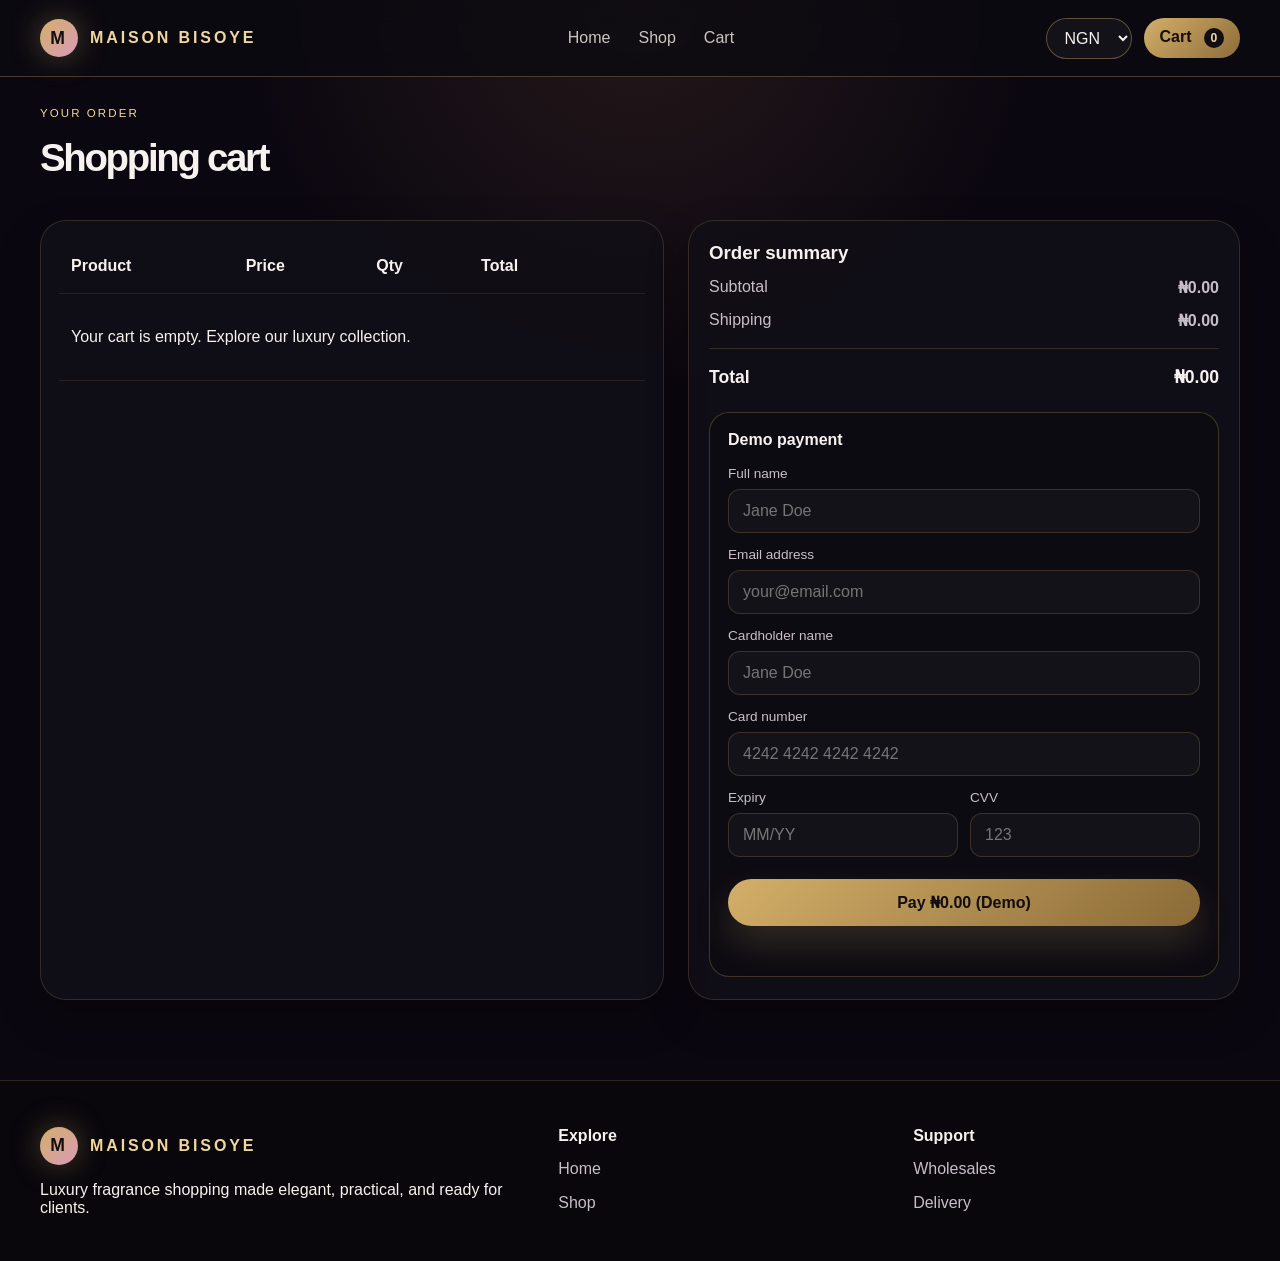
<file: cart.html>
<!DOCTYPE html>
<html lang="en">
  <head>
    <meta charset="UTF-8" />
    <meta name="viewport" content="width=device-width, initial-scale=1.0" />
    <title>Your Cart | Maison bisoye</title>
    <meta name="description" content="Luxury fragrance cart with quantity updates, dynamic pricing, and multi-currency checkout summary." />
    <link rel="stylesheet" href="styles.css" />
  </head>
  <body data-page="cart">
    <header class="topbar">
      <div class="container navbar">
        <div class="brand">
          <div class="brand-mark">M</div>
          <span>Maison bisoye</span>
        </div>

        <nav>
          <ul class="nav-links">
            <li><a href="index.html">Home</a></li>
            <li><a href="products.html">Shop</a></li>
            <li><a href="cart.html">Cart</a></li>
          </ul>
        </nav>

        <div class="nav-actions">
          <select class="currency-select" aria-label="Currency selector">
            <option value="NGN">NGN</option>
            <option value="USD">USD</option>
            <option value="GBP">GBP</option>
            <option value="EUR">EUR</option>
            <option value="AED">AED</option>
            <option value="CAD">CAD</option>
            <option value="JPY">JPY</option>
            <option value="INR">INR</option>
            <option value="ZAR">ZAR</option>
          </select>
          <a href="cart.html" class="cart-pill">Cart <span class="cart-count" data-cart-count>0</span></a>
        </div>
      </div>
    </header>

    <main class="section">
      <div class="container">
        <div class="section-heading">
          <div>
            <div class="kicker">Your order</div>
            <h1 class="section-title">Shopping cart</h1>
          </div>
        </div>

        <div class="cart-layout">
          <div class="cart-card">
            <table class="cart-table">
              <thead>
                <tr>
                  <th>Product</th>
                  <th>Price</th>
                  <th>Qty</th>
                  <th>Total</th>
                  <th></th>
                </tr>
              </thead>
              <tbody id="cartTableBody"></tbody>
            </table>
          </div>

          <aside class="summary-card">
            <h3>Order summary</h3>
            <div id="cartSummary"></div>
            <div id="demoPaymentBlock"></div>
          </aside>
        </div>
      </div>
    </main>

    <footer class="footer">
      <div class="container footer-grid">
        <div>
          <div class="brand">
            <div class="brand-mark">M</div>
            <span>Maison bisoye</span>
          </div>
          <p>Luxury fragrance shopping made elegant, practical, and ready for clients.</p>
        </div>
        <div>
          <h4>Explore</h4>
          <p><a href="index.html">Home</a></p>
          <p><a href="products.html">Shop</a></p>
        </div>
        <div>
          <h4>Support</h4>
          <p><a href="#">Wholesales</a></p>
          <p><a href="#">Delivery</a></p>
        </div>
      </div>
    </footer>

    <div id="toast" class="toast" aria-live="polite"></div>
    <script src="script.js"></script>
  </body>
</html>
</file>
<file: styles.css>
:root {
  --bg: #0b0710;
  --panel: #17131f;
  --panel-2: #221c2e;
  --soft: #f5efe6;
  --gold: #d4af6a;
  --gold-2: #f2d79d;
  --rose: #d89bb7;
  --text: #f7f2ef;
  --muted: #c8beca;
  --success: #87d5b4;
  --shadow: rgba(0, 0, 0, 0.28);
}

* { box-sizing: border-box; }

html { scroll-behavior: smooth; }

body {
  margin: 0;
  font-family: "Segoe UI", Tahoma, Geneva, Verdana, sans-serif;
  background: radial-gradient(circle at top, rgba(151, 104, 72, 0.18), transparent 28%), #0b0710;
  color: var(--text);
}

a { text-decoration: none; color: inherit; }

img { max-width: 100%; display: block; }

button, select, input {
  font: inherit;
}

.container {
  width: min(1200px, calc(100% - 32px));
  margin: 0 auto;
}

.topbar {
  background: rgba(12, 10, 17, 0.8);
  border-bottom: 1px solid rgba(212, 175, 106, 0.3);
  position: sticky;
  top: 0;
  z-index: 40;
  backdrop-filter: blur(12px);
}

.navbar {
  display: flex;
  justify-content: space-between;
  align-items: center;
  min-height: 76px;
  gap: 20px;
}

.brand {
  display: flex;
  align-items: center;
  gap: 12px;
  font-weight: 700;
  letter-spacing: 0.18em;
  text-transform: uppercase;
  color: var(--gold-2);
}

.brand-mark {
  width: 38px;
  height: 38px;
  border-radius: 50%;
  background: linear-gradient(135deg, var(--gold), var(--rose));
  display: grid;
  place-items: center;
  color: #120d10;
  font-size: 1.1rem;
  box-shadow: 0 0 30px rgba(212, 175, 106, 0.35);
}

.nav-links {
  display: flex;
  align-items: center;
  gap: 28px;
  list-style: none;
  padding: 0;
  margin: 0;
  color: var(--soft);
}

.nav-links a {
  opacity: 0.82;
  transition: opacity 0.2s ease;
}

.nav-links a:hover { opacity: 1; }

.nav-actions {
  display: flex;
  align-items: center;
  gap: 12px;
}

.currency-select,
.filter-select {
  background: rgba(255,255,255,0.04);
  border: 1px solid rgba(212, 175, 106, 0.4);
  color: var(--text);
  border-radius: 999px;
  padding: 10px 14px;
}

.cart-pill {
  position: relative;
  background: linear-gradient(135deg, var(--gold), #8d6c39);
  color: #140d09;
  border: none;
  border-radius: 999px;
  padding: 10px 16px;
  font-weight: 700;
  cursor: pointer;
}

.cart-count {
  display: inline-grid;
  place-items: center;
  width: 20px;
  height: 20px;
  border-radius: 50%;
  background: #120d10;
  color: var(--gold-2);
  margin-left: 8px;
  font-size: 0.76rem;
}

.hero {
  padding: 70px 0 50px;
}

.hero-inner {
  display: grid;
  grid-template-columns: 1.1fr 0.9fr;
  gap: 38px;
  align-items: center;
}

.kicker {
  color: var(--gold-2);
  text-transform: uppercase;
  letter-spacing: 0.18em;
  font-size: 0.72rem;
  margin-bottom: 18px;
}

h1, h2, h3, h4 {
  margin: 0 0 14px;
  line-height: 1.08;
}

h1 {
  font-size: clamp(2.8rem, 5vw, 5rem);
  font-weight: 700;
  letter-spacing: -0.06em;
}

.hero-copy p,
.section-copy p,
.product-card p,
.cart-summary p,
.detail-panel p,
.feature-card p {
  color: var(--muted);
  line-height: 1.7;
}

.hero-actions {
  display: flex;
  align-items: center;
  flex-wrap: wrap;
  gap: 14px;
  margin-top: 28px;
}

.btn {
  display: inline-flex;
  align-items: center;
  justify-content: center;
  border: none;
  border-radius: 999px;
  padding: 14px 24px;
  font-weight: 700;
  cursor: pointer;
  transition: transform 0.2s ease, box-shadow 0.2s ease;
}

.btn:hover { transform: translateY(-1px); }

.btn-primary {
  background: linear-gradient(135deg, var(--gold), #8a6a36);
  color: #120d10;
  box-shadow: 0 18px 34px rgba(212, 175, 106, 0.18);
}

.btn-secondary {
  background: rgba(255,255,255,0.04);
  border: 1px solid rgba(212, 175, 106, 0.4);
  color: var(--text);
}

.hero-stats {
  display: flex;
  gap: 30px;
  flex-wrap: wrap;
  margin-top: 30px;
}

.hero-stats div {
  min-width: 120px;
}

.hero-stats strong {
  display: block;
  font-size: 1.7rem;
  color: var(--gold-2);
  margin-bottom: 5px;
}

.hero-visual {
  position: relative;
  min-height: 560px;
}

.hero-card {
  position: absolute;
  inset: 0;
  border-radius: 32px;
  background: linear-gradient(180deg, rgba(250, 202, 141, 0.12), rgba(255,255,255,0.02));
  border: 1px solid rgba(212, 175, 106, 0.3);
  box-shadow: 0 40px 80px rgba(0, 0, 0, 0.45);
  overflow: hidden;
}

.hero-card::before {
  content: "";
  position: absolute;
  inset: 12% 8% 12% 18%;
  background: linear-gradient(135deg, rgba(255,255,255,0.12), rgba(212,175,106,0.06));
  border-radius: 50% 40% 55% 45%;
}

.hero-image {
  width: 100%;
  height: 100%;
  object-fit: cover;
  filter: saturate(1.1) contrast(1.05);
}

.float-badge {
  position: absolute;
  background: rgba(10, 8, 13, 0.82);
  border: 1px solid rgba(212, 175, 106, 0.45);
  border-radius: 18px;
  padding: 14px 18px;
  box-shadow: 0 22px 40px rgba(0, 0, 0, 0.42);
}

.float-badge.one { left: -14px; bottom: 40px; }
.float-badge.two { right: 20px; top: 100px; }

.badge-amount {
  font-size: 1.55rem;
  font-weight: 700;
  color: var(--gold-2);
}

.section {
  padding: 30px 0 80px;
}

.section-heading {
  display: flex;
  justify-content: space-between;
  align-items: end;
  gap: 16px;
  margin-bottom: 28px;
}

.section-title {
  font-size: clamp(2rem, 3vw, 3rem);
  letter-spacing: -0.06em;
}

.section-link {
  color: var(--gold-2);
  font-weight: 600;
}

.feature-grid,
.collection-grid,
.benefits-grid {
  display: grid;
  grid-template-columns: repeat(3, minmax(0, 1fr));
  gap: 24px;
}

.feature-card,
.collection-card,
.benefit-card {
  background: rgba(23, 19, 31, 0.8);
  border: 1px solid rgba(212, 175, 106, 0.2);
  border-radius: 26px;
  overflow: hidden;
  box-shadow: 0 18px 38px var(--shadow);
}

.feature-card {
  padding: 26px 20px;
}

.feature-icon {
  width: 56px;
  height: 56px;
  border-radius: 16px;
  display: grid;
  place-items: center;
  margin-bottom: 18px;
  background: linear-gradient(135deg, rgba(212,175,106,0.24), rgba(216,155,183,0.18));
  font-size: 1.4rem;
}

.collection-card {
  padding: 14px 14px 20px;
}

.collection-card img {
  aspect-ratio: 4/5;
  object-fit: cover;
  border-radius: 18px;
  margin-bottom: 16px;
}

.collection-card h3,
.product-card h3,
.detail-panel h2 {
  font-size: 1.35rem;
  margin-bottom: 8px;
}

.meta-row {
  display: flex;
  align-items: center;
  justify-content: space-between;
  gap: 12px;
  margin-top: 14px;
}

.price-tag {
  font-size: 1.3rem;
  font-weight: 700;
  color: var(--gold-2);
}

.rating {
  color: #ffd979;
  letter-spacing: 0.14em;
}

.products-shell {
  background: rgba(23, 19, 31, 0.9);
  border: 1px solid rgba(212, 175, 106, 0.2);
  border-radius: 28px;
  padding: 24px;
  box-shadow: 0 20px 44px rgba(0, 0, 0, 0.3);
}

.products-toolbar {
  display: flex;
  justify-content: space-between;
  align-items: center;
  gap: 16px;
  flex-wrap: wrap;
  margin-bottom: 26px;
}

.filter-group {
  display: flex;
  gap: 12px;
  flex-wrap: wrap;
}

.filter-btn {
  border: 1px solid rgba(212, 175, 106, 0.35);
  background: transparent;
  color: var(--text);
  border-radius: 999px;
  padding: 10px 14px;
  cursor: pointer;
}

.filter-btn.active {
  background: linear-gradient(135deg, rgba(212,175,106,0.2), rgba(216,155,183,0.14));
  border-color: rgba(212,175,106,0.7);
}

.product-grid {
  display: grid;
  grid-template-columns: repeat(4, minmax(0, 1fr));
  gap: 20px;
}

.product-card {
  background: rgba(14, 12, 18, 0.7);
  border: 1px solid rgba(212, 175, 106, 0.16);
  border-radius: 22px;
  overflow: hidden;
}

.product-card img {
  aspect-ratio: 4/5;
  width: 100%;
  object-fit: cover;
}

.product-body {
  padding: 18px 16px 16px;
}

.product-tags {
  display: flex;
  justify-content: space-between;
  align-items: center;
  gap: 12px;
  margin-bottom: 12px;
  color: var(--muted);
  font-size: 0.8rem;
}

.product-actions {
  display: flex;
  gap: 10px;
  margin-top: 14px;
}

.product-actions .btn {
  flex: 1;
  padding: 11px 12px;
  font-size: 0.92rem;
}

.secondary-btn {
  background: rgba(255,255,255,0.04);
  color: var(--text);
  border: 1px solid rgba(212,175,106,0.25);
  border-radius: 999px;
}

.detail-panel {
  display: grid;
  grid-template-columns: 1fr 1fr;
  gap: 28px;
  background: rgba(17, 15, 23, 0.85);
  border: 1px solid rgba(212,175,106,0.2);
  border-radius: 28px;
  overflow: hidden;
  margin-bottom: 30px;
}

.detail-image {
  min-height: 450px;
  object-fit: cover;
}

.detail-content {
  padding: 32px;
}

.detail-price {
  font-size: 2.2rem;
  color: var(--gold-2);
  margin: 18px 0;
}

.detail-list {
  list-style: none;
  padding: 0;
  margin: 18px 0 22px;
  color: var(--muted);
}

.detail-list li {
  margin: 8px 0;
}

.cart-layout {
  display: grid;
  grid-template-columns: 1.35fr 0.65fr;
  gap: 24px;
}

.cart-card,
.summary-card {
  background: rgba(17, 15, 23, 0.85);
  border: 1px solid rgba(212,175,106,0.18);
  border-radius: 26px;
  box-shadow: 0 18px 40px rgba(0,0,0,0.25);
}

.cart-card { padding: 18px; }

.cart-table {
  width: 100%;
  border-collapse: collapse;
}

.cart-table th,
.cart-table td {
  text-align: left;
  padding: 18px 12px;
  border-bottom: 1px solid rgba(212,175,106,0.12);
}

.cart-product {
  display: flex;
  align-items: center;
  gap: 14px;
}

.cart-product img {
  width: 78px;
  height: 78px;
  object-fit: cover;
  border-radius: 14px;
}

.qty-box {
  display: flex;
  align-items: center;
  gap: 8px;
  border: 1px solid rgba(212,175,106,0.25);
  padding: 8px 10px;
  border-radius: 999px;
  width: fit-content;
}

.qty-box button {
  border: none;
  background: transparent;
  color: var(--text);
  font-size: 1.2rem;
  cursor: pointer;
}

.summary-card {
  padding: 22px 20px;
  height: fit-content;
}

.summary-row {
  display: flex;
  justify-content: space-between;
  gap: 18px;
  margin: 14px 0;
  color: var(--muted);
}

.summary-row.total {
  margin-top: 18px;
  padding-top: 18px;
  border-top: 1px solid rgba(212,175,106,0.18);
  color: var(--text);
  font-size: 1.1rem;
  font-weight: 700;
}

.footer {
  padding: 46px 0 28px;
  background: rgba(9, 7, 12, 0.9);
  border-top: 1px solid rgba(212,175,106,0.18);
}

.footer-grid {
  display: grid;
  grid-template-columns: 1.2fr 0.8fr 0.8fr;
  gap: 28px;
}

.footer small,
.footer a {
  color: var(--muted);
}

.toast {
  position: fixed;
  right: 22px;
  bottom: 22px;
  padding: 12px 18px;
  background: rgba(8, 10, 14, 0.96);
  border: 1px solid rgba(212,175,106,0.4);
  border-radius: 12px;
  color: var(--text);
  box-shadow: 0 22px 36px rgba(0,0,0,0.28);
  opacity: 0;
  transform: translateY(12px);
  pointer-events: none;
  transition: 0.25s ease;
}

.toast.show {
  opacity: 1;
  transform: translateY(0);
}

.payment-demo {
  background: rgba(14, 12, 18, 0.9);
  border: 1px solid rgba(212,175,106,0.25);
  border-radius: 20px;
  padding: 18px;
  margin-top: 24px;
}

.payment-demo h4 {
  margin-bottom: 18px;
}

.payment-row {
  display: flex;
  flex-direction: column;
  gap: 8px;
  margin-bottom: 14px;
}

.payment-row label {
  color: var(--muted);
  font-size: 0.85rem;
}

.payment-row input {
  background: rgba(255,255,255,0.03);
  border: 1px solid rgba(212,175,106,0.2);
  border-radius: 12px;
  padding: 12px 14px;
  color: var(--text);
}

.payment-split {
  display: grid;
  grid-template-columns: 1fr 1fr;
  gap: 12px;
}

.payment-status {
  margin-top: 12px;
  min-height: 20px;
  font-size: 0.9rem;
}

.payment-status.success {
  color: var(--success);
}

.payment-status.error {
  color: #ff8e8e;
}

.newsletter-box {
  display: flex;
  gap: 12px;
  align-items: center;
  background: rgba(17, 15, 23, 0.85);
  border: 1px solid rgba(212,175,106,0.2);
  border-radius: 18px;
  padding: 16px;
  max-width: 600px;
}

.newsletter-box input {
  flex: 1;
  min-width: 0;
  background: rgba(255,255,255,0.03);
  border: 1px solid rgba(212,175,106,0.2);
  border-radius: 12px;
  padding: 12px 14px;
  color: var(--text);
}

.newsletter-status {
  margin-top: 12px;
  color: var(--gold-2);
  min-height: 20px;
}

@media (max-width: 980px) {
  .hero-inner,
  .detail-panel,
  .cart-layout,
  .feature-grid,
  .collection-grid,
  .benefits-grid,
  .footer-grid {
    grid-template-columns: 1fr;
  }

  .product-grid {
    grid-template-columns: repeat(2, minmax(0, 1fr));
  }

  .nav-links {
    display: none;
  }
}

@media (max-width: 640px) {
  .product-grid,
  .feature-grid,
  .collection-grid {
    grid-template-columns: 1fr;
  }

  .hero { padding-top: 42px; }
  .hero-actions { flex-direction: column; align-items: stretch; }
  .btn { width: 100%; }
  .section-heading { align-items: start; flex-direction: column; }
  .products-toolbar { align-items: flex-start; flex-direction: column; }
}
</file>
